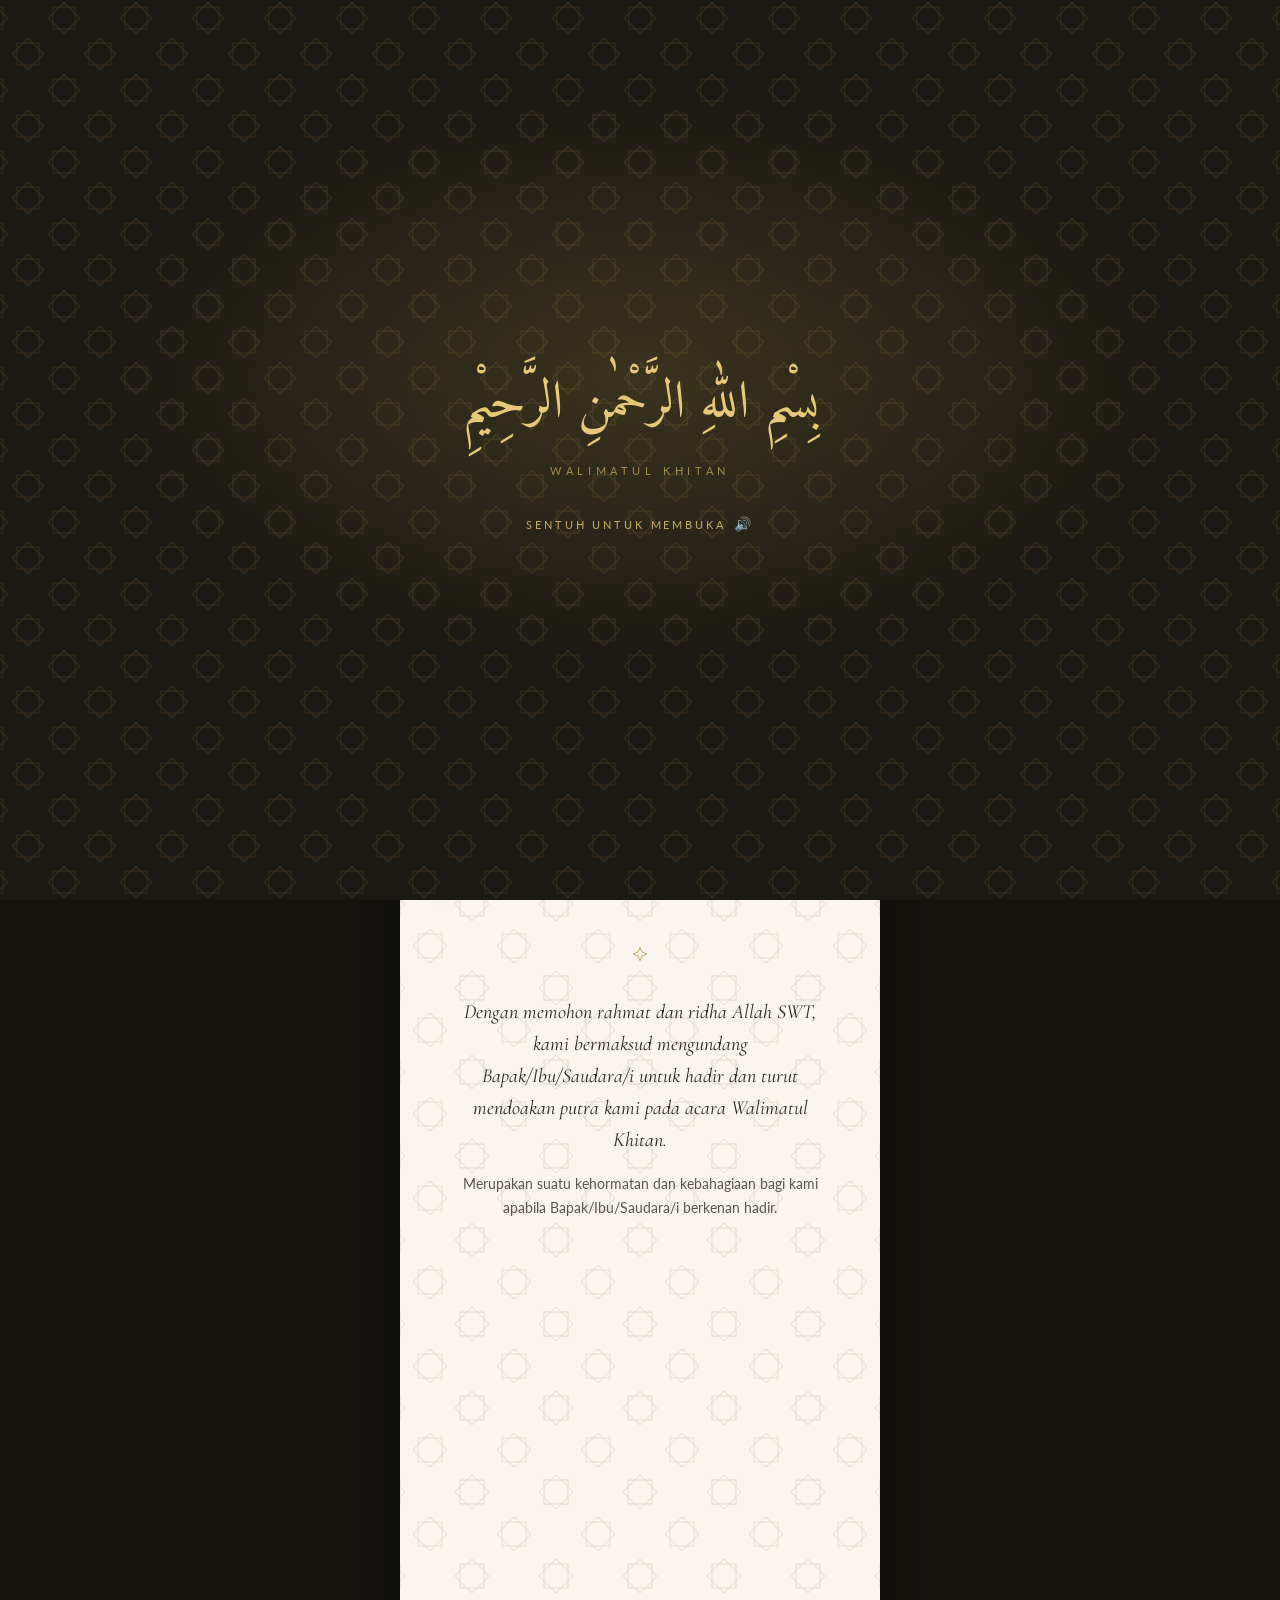
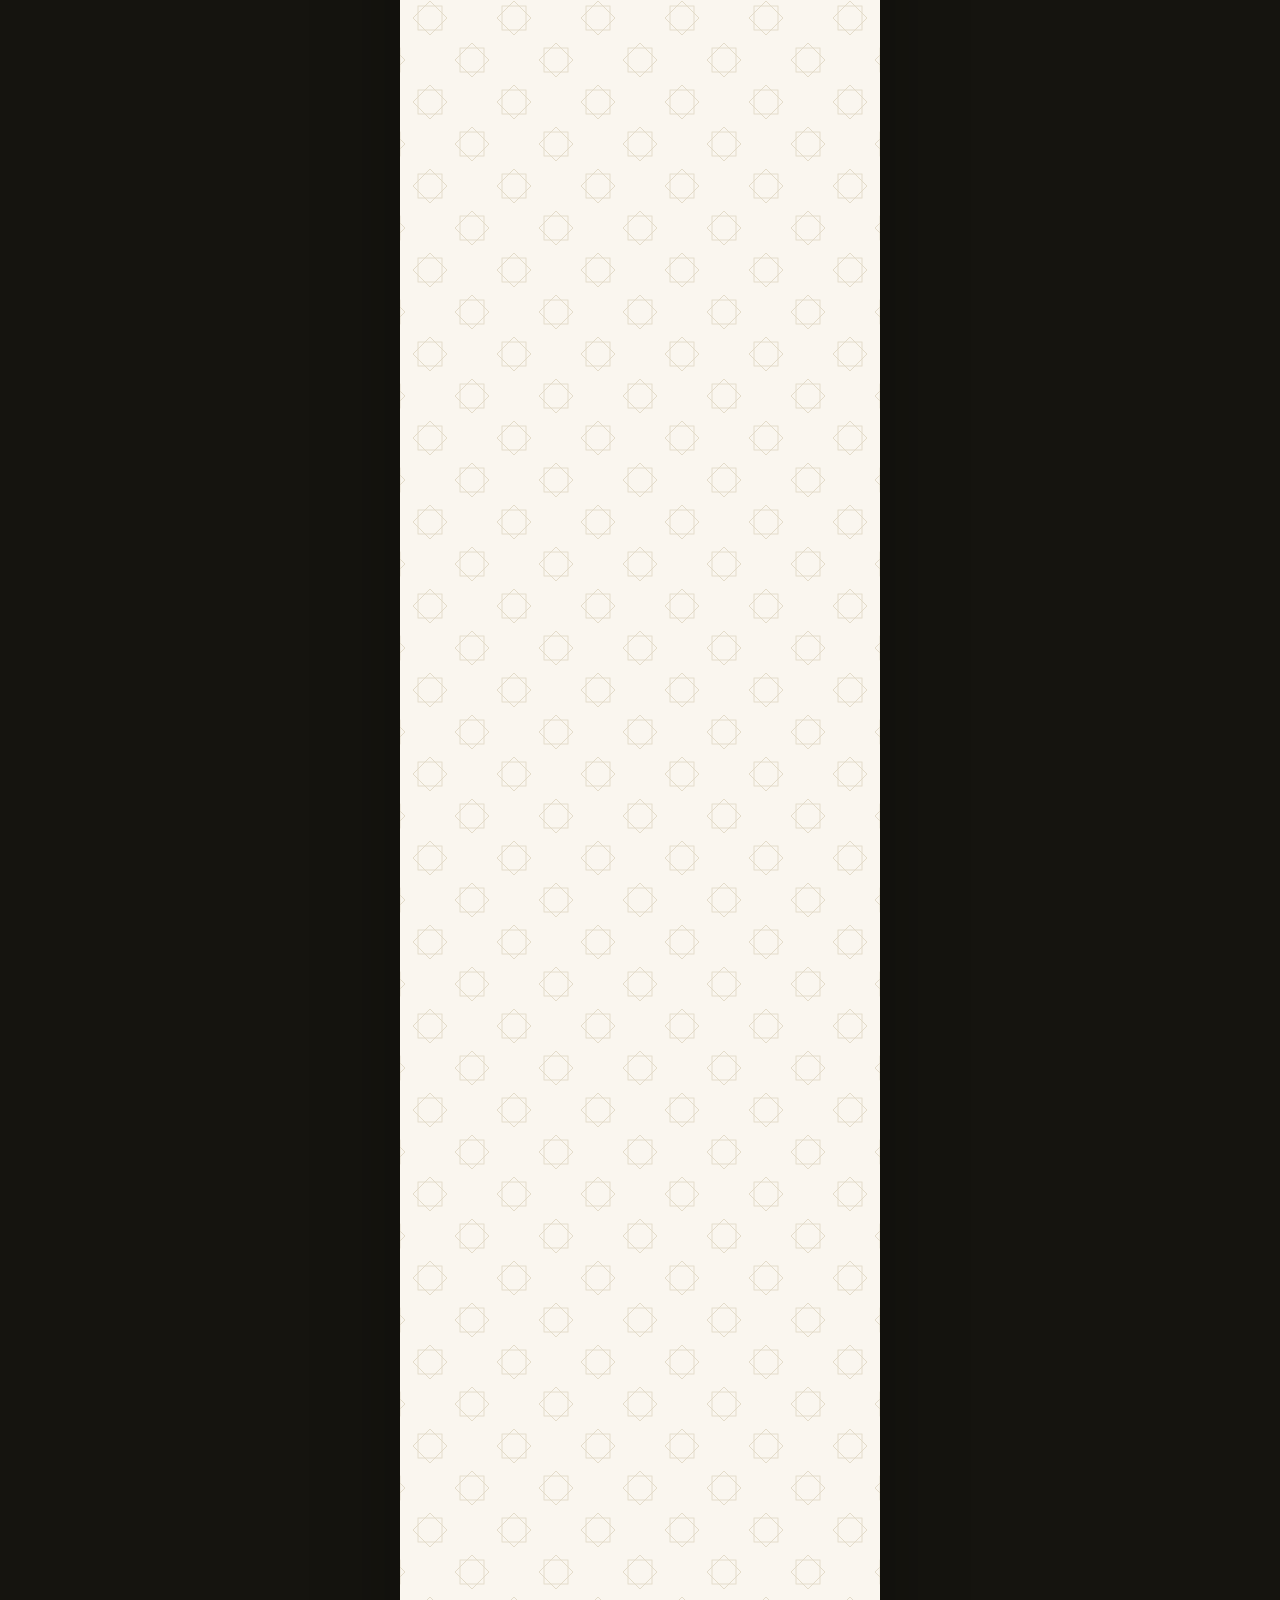
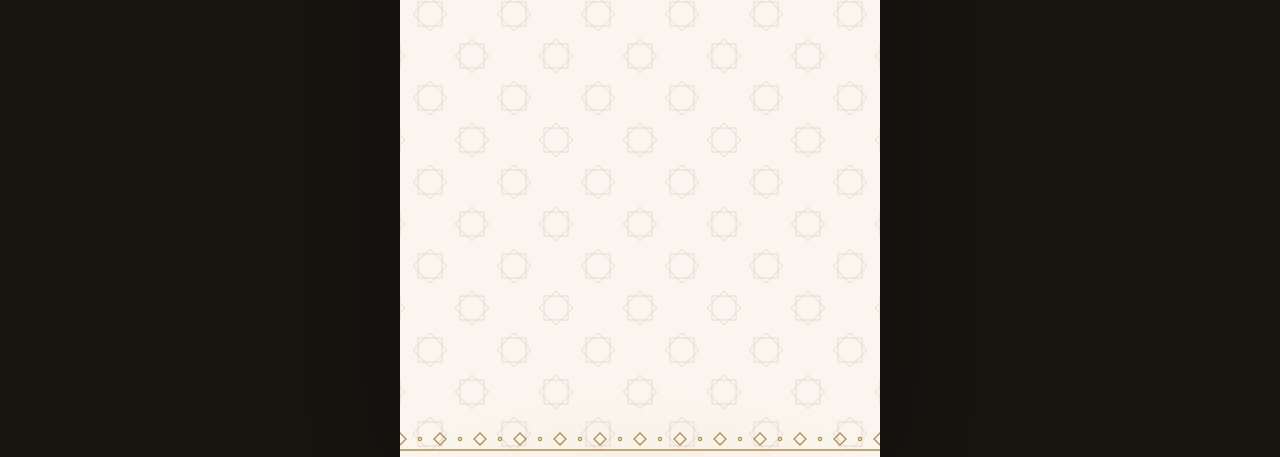
<file: index.html>
<!DOCTYPE html>
<html lang="id">
<head>
<meta charset="UTF-8" />
<meta name="viewport" content="width=device-width, initial-scale=1.0, viewport-fit=cover" />
<title>Walimatul Khitan — Darel Daffa Yusuf</title>
<meta name="description" content="Undangan Walimatul Khitan Darel Daffa Yusuf — Pukul 10.00 WIB" />
<link rel="preconnect" href="https://fonts.googleapis.com" />
<link rel="preconnect" href="https://fonts.gstatic.com" crossorigin />
<link href="https://fonts.googleapis.com/css2?family=Cormorant+Garamond:ital,wght@0,500;0,600;0,700;1,500;1,600&family=Lato:wght@400;700&family=Amiri:wght@400;700&display=swap" rel="stylesheet" />
<link rel="stylesheet" href="style.css?v=9" />
</head>
<body class="sesi-1 locked" data-session="1">

  <!-- ============ SPLASH ============ -->
  <div class="splash">
    <div class="splash-particles"></div>
    <div class="splash-inner">
      <div class="bismillah">بِسْمِ اللهِ الرَّحْمٰنِ الرَّحِيْمِ</div>
      <div class="splash-sub">Walimatul Khitan</div>
      <div class="splash-hint">Sentuh untuk membuka <span>🔊</span></div>
    </div>
  </div>

  <!-- ============ MUSIK ============ -->
  <button class="music-toggle" id="music-toggle" type="button" aria-label="Putar atau jeda musik" aria-pressed="false" title="Putar / jeda musik">
    <span class="music-disc">
      <svg viewBox="0 0 24 24" fill="none" stroke="currentColor" stroke-width="1.6"><path d="M9 18V5l10-2v13"/><circle cx="6" cy="18" r="3"/><circle cx="16" cy="16" r="3"/></svg>
    </span>
  </button>
  <audio id="bg-music" src="assets/music.m4a" loop preload="auto"></audio>

  <div class="shell">
    <div class="ambient"></div>
    <main class="content">

      <!-- ====== HERO HEADER ====== -->
      <section class="hero">
        <svg class="corner-orn spin-slow" viewBox="0 0 100 100" fill="none" stroke="currentColor" stroke-width="1.6">
          <circle cx="50" cy="50" r="30" />
          <path d="M50 8 L58 42 L92 50 L58 58 L50 92 L42 58 L8 50 L42 42 Z" />
          <circle cx="50" cy="50" r="6" fill="currentColor" stroke="none" />
        </svg>
        <span class="eyebrow">Walimatul Khitan</span>
        <div class="kicker-arab">وَلِيْمَةُ الْخِتَان</div>
      </section>

      <!-- ====== FOTO DAREL ====== -->
      <section class="photo-wrap">
        <div class="photo-frame">
          <img id="hero-img" src="assets/darel.jpg" alt="Darel Daffa Yusuf" />
        </div>
      </section>

      <!-- ====== NAMA ====== -->
      <section class="name-block">
        <h1 class="name"><span class="word">Darel</span> <span class="word">Daffa</span> <span class="word">Yusuf</span></h1>
        <div class="name-orn">
          <span class="grow"></span>
          <svg viewBox="0 0 24 24" fill="none" stroke="currentColor" stroke-width="1.4"><path d="M12 2 L15 9 L22 12 L15 15 L12 22 L9 15 L2 12 L9 9 Z" /></svg>
          <span class="grow"></span>
        </div>

        <div class="invite-text">
          <p class="sunda" data-bind="ajakan-sunda"></p>
          <p class="indo" data-bind="ajakan-indo"></p>
        </div>
      </section>

      <!-- ====== INFO ACARA ====== -->
      <section class="info reveal">
        <div class="divider">
          <span class="line"></span>
          <svg viewBox="0 0 24 24" fill="none" stroke="currentColor" stroke-width="1.3"><path d="M12 3 L14.5 9.5 L21 12 L14.5 14.5 L12 21 L9.5 14.5 L3 12 L9.5 9.5 Z" /></svg>
          <span class="line r"></span>
        </div>
        <h2 class="section-title">Waktu &amp; Tempat</h2>
        <div class="info-card">
          <div class="info-row stagger">
            <span class="ic"><svg viewBox="0 0 24 24" fill="none" stroke="currentColor" stroke-width="1.5"><rect x="3" y="5" width="18" height="16" rx="2"/><path d="M3 9h18M8 3v4M16 3v4"/></svg></span>
            <span>
              <span class="label">Hari / Tanggal</span>
              <span class="value" data-bind="tanggal-lengkap"></span>
            </span>
          </div>
          <div class="info-row stagger">
            <span class="ic"><svg viewBox="0 0 24 24" fill="none" stroke="currentColor" stroke-width="1.5"><circle cx="12" cy="12" r="9"/><path d="M12 7v5l3 2"/></svg></span>
            <span>
              <span class="label">Pukul · Waktu</span>
              <span class="session-pill" data-bind="jam"></span>
            </span>
          </div>
          <div class="info-row stagger">
            <span class="ic"><svg viewBox="0 0 24 24" fill="none" stroke="currentColor" stroke-width="1.5"><path d="M12 21s-7-5.5-7-11a7 7 0 0 1 14 0c0 5.5-7 11-7 11z"/><circle cx="12" cy="10" r="2.6"/></svg></span>
            <span>
              <span class="label">Tempat</span>
              <span class="value"><span data-bind="alamat"></span><small data-bind="kota"></small></span>
            </span>
          </div>
        </div>
      </section>

      <!-- ====== COUNTDOWN ====== -->
      <section class="countdown reveal" data-role="countdown">
        <span class="eyebrow">Menanti Hari Bahagia</span>
        <h2 class="section-title">Hitung Mundur</h2>
        <div class="cd-grid">
          <div class="cd-cell"><span class="cd-num" data-cd="days">0</span><div class="cd-label">Hari</div></div>
          <div class="cd-cell"><span class="cd-num" data-cd="hours">0</span><div class="cd-label">Jam</div></div>
          <div class="cd-cell"><span class="cd-num" data-cd="mins">0</span><div class="cd-label">Menit</div></div>
          <div class="cd-cell"><span class="cd-num" data-cd="secs">0</span><div class="cd-label">Detik</div></div>
        </div>
      </section>

      <!-- ====== AYAT ====== -->
      <section class="ayat reveal" data-role="ayat">
        <div class="divider">
          <span class="line"></span>
          <svg viewBox="0 0 24 24" fill="none" stroke="currentColor" stroke-width="1.3"><path d="M12 3 L14.5 9.5 L21 12 L14.5 14.5 L12 21 L9.5 14.5 L3 12 L9.5 9.5 Z" /></svg>
          <span class="line r"></span>
        </div>
        <div class="ayat-box">
          <p class="ayat-arab" data-bind="ayat-arab"></p>
          <p class="ayat-trans" data-bind="ayat-terjemah"></p>
          <p class="ayat-src" data-bind="ayat-sumber"></p>
        </div>
      </section>

      <!-- ====== MAPS ====== -->
      <section class="maps reveal-scale">
        <span class="eyebrow">Lokasi Acara</span>
        <h2 class="section-title">Denah Tempat</h2>
        <div class="map-frame">
          <iframe id="map-iframe" loading="lazy" referrerpolicy="no-referrer-when-downgrade" title="Peta lokasi"></iframe>
        </div>
        <p class="addr"><span data-bind="alamat"></span><small data-bind="kota"></small></p>

        <div class="actions">
          <a class="btn btn-map stagger" id="btn-maps" target="_blank" rel="noopener">
            <svg viewBox="0 0 24 24" fill="none" stroke="currentColor" stroke-width="1.6"><path d="M12 21s-7-5.5-7-11a7 7 0 0 1 14 0c0 5.5-7 11-7 11z"/><circle cx="12" cy="10" r="2.6"/></svg>
            Buka di Google Maps
          </a>
          <a class="btn btn-wa stagger" id="btn-wa" target="_blank" rel="noopener">
            <svg viewBox="0 0 24 24" fill="currentColor"><path d="M12 2a10 10 0 0 0-8.6 15l-1.3 4.8 4.9-1.3A10 10 0 1 0 12 2zm0 18.2a8.2 8.2 0 0 1-4.2-1.2l-.3-.2-2.9.8.8-2.8-.2-.3A8.2 8.2 0 1 1 12 20.2zm4.5-6.1c-.2-.1-1.5-.7-1.7-.8s-.4-.1-.6.1-.6.8-.8 1-.3.2-.5.1a6.7 6.7 0 0 1-2-1.2 7.4 7.4 0 0 1-1.3-1.7c-.2-.3 0-.4.1-.5l.4-.5.3-.5c0-.1 0-.3 0-.4l-.8-1.9c-.2-.5-.4-.4-.6-.4h-.5a1 1 0 0 0-.7.3 3 3 0 0 0-.9 2.2 5.2 5.2 0 0 0 1.1 2.7 11.8 11.8 0 0 0 4.6 4c.6.3 1.1.4 1.5.6a3.6 3.6 0 0 0 1.6.1c.5-.1 1.5-.6 1.7-1.2s.2-1.1.2-1.2-.2-.2-.4-.3z"/></svg>
            Konfirmasi Hadir via WhatsApp
          </a>
        </div>
      </section>

      <!-- ====== PENUTUP ====== -->
      <section class="closing reveal">
        <div class="salam-arab">وَالسَّلَامُ عَلَيْكُمْ وَرَحْمَةُ اللهِ</div>
        <p data-bind="penutup"></p>
        <div class="kel" data-bind="penutup-kel"></div>
        <svg class="heart spin-slow" viewBox="0 0 24 24" fill="none" stroke="currentColor" stroke-width="1.4"><path d="M12 2 L15 9 L22 12 L15 15 L12 22 L9 15 L2 12 L9 9 Z" /></svg>
        <div class="credit">Darel Daffa Yusuf · 1447 H</div>
      </section>

    </main>
  </div>

  <script src="config.js?v=9"></script>
  <script src="script.js?v=9"></script>
</body>
</html>
</file>
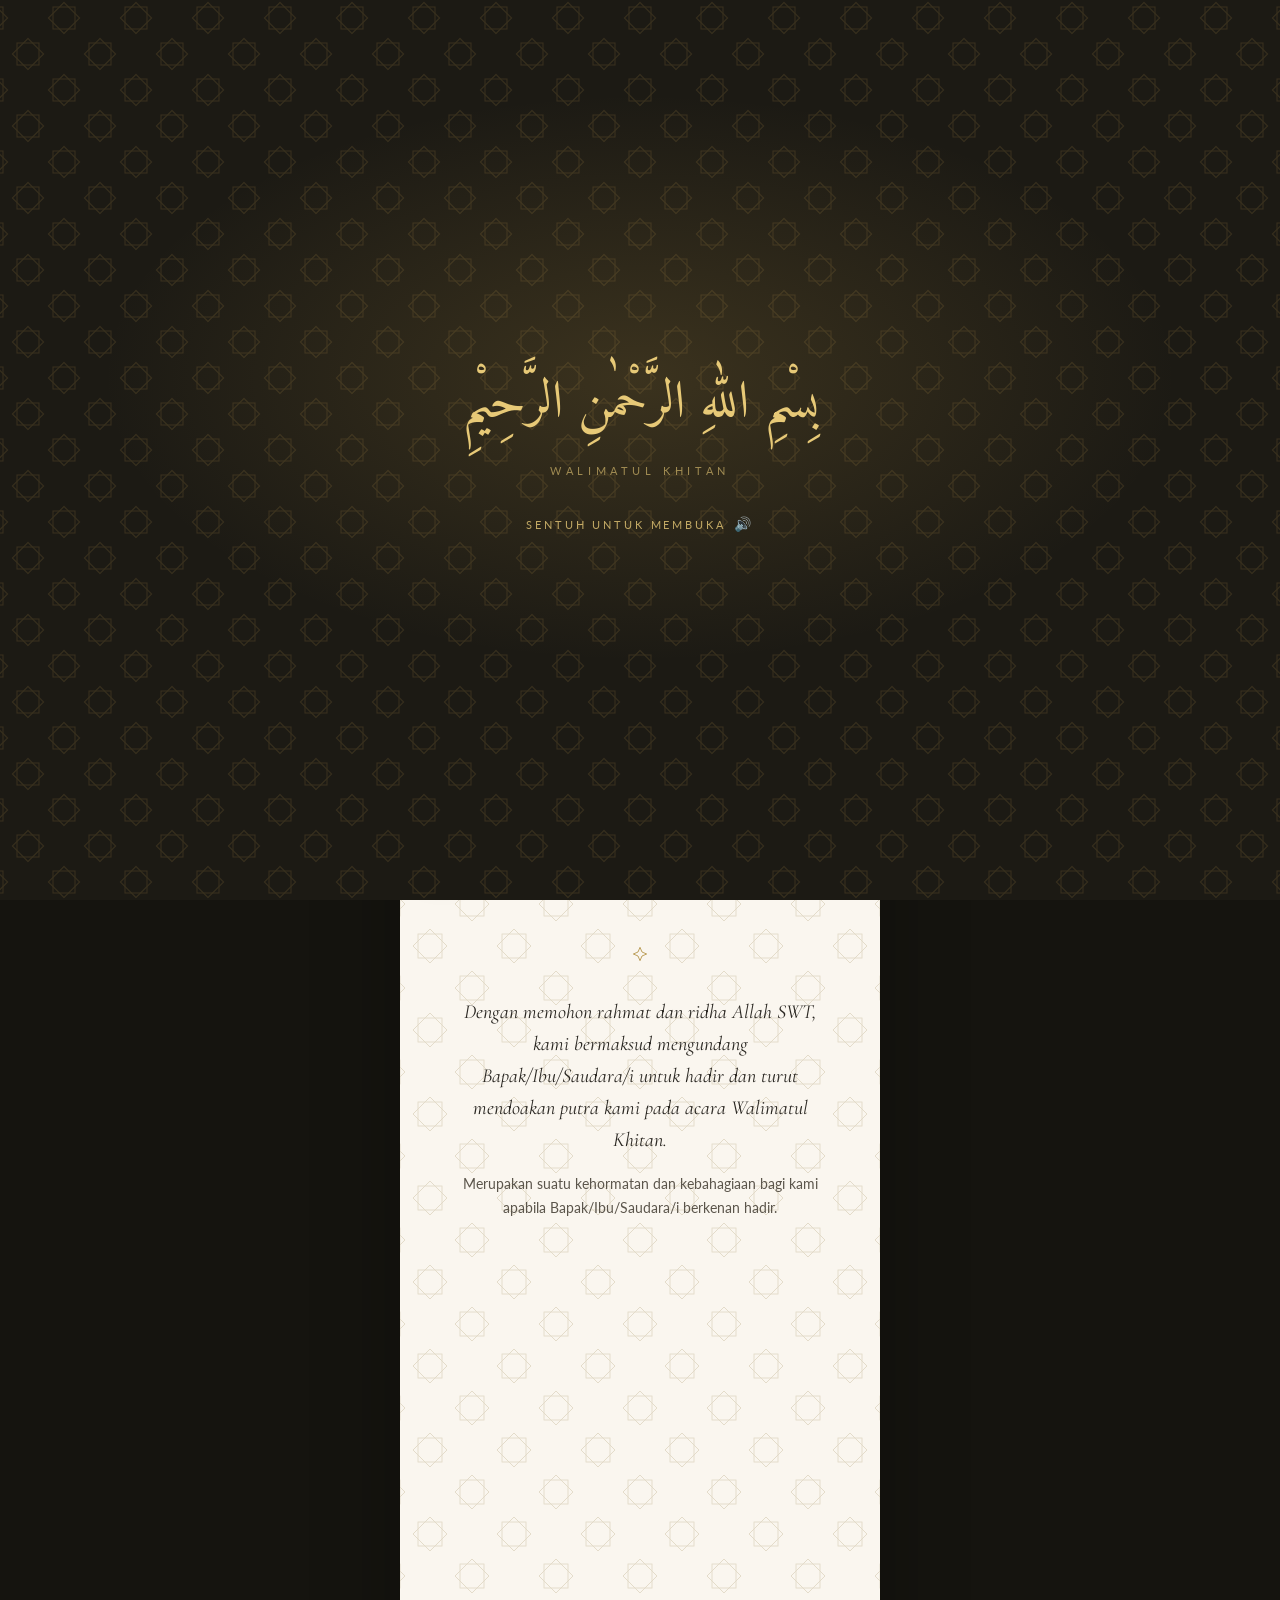
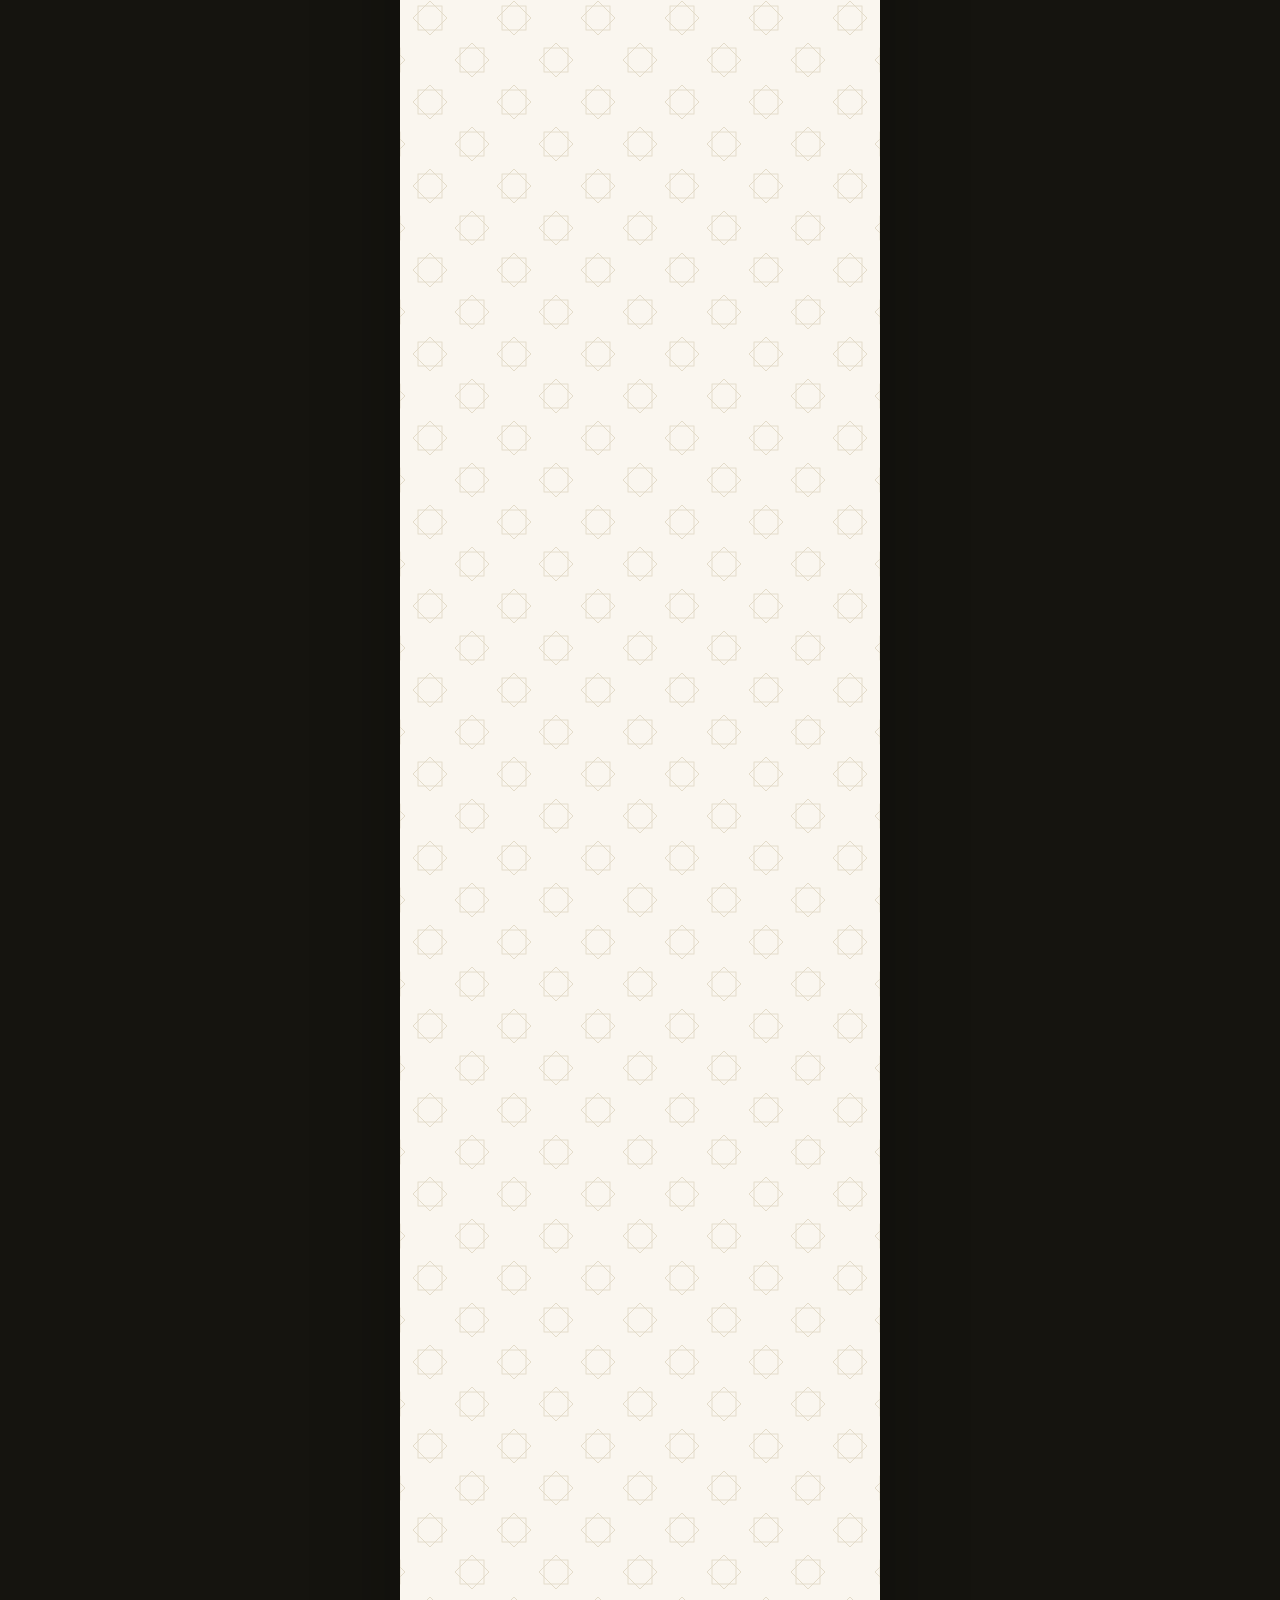
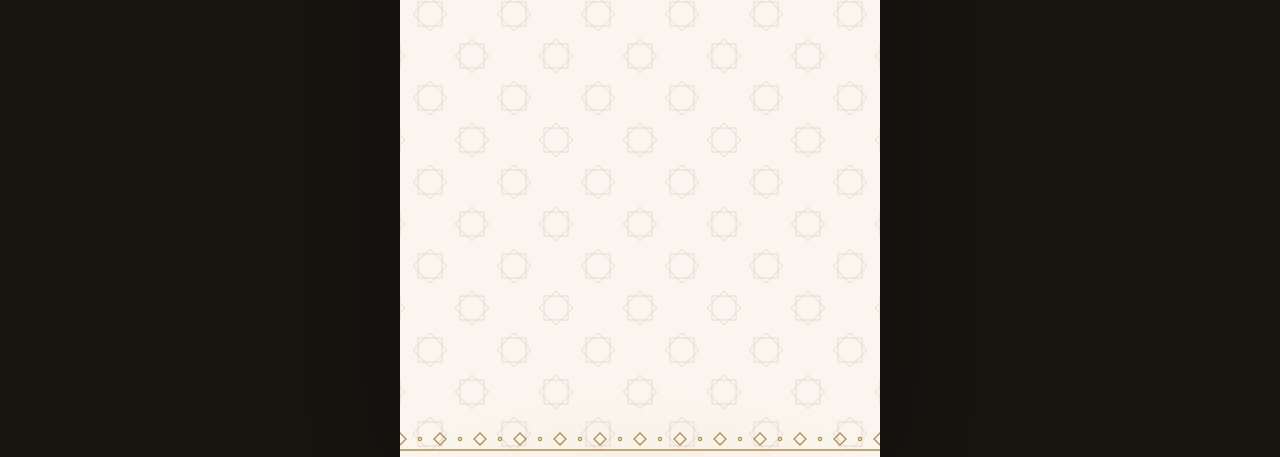
<file: sesi2.html>
<!DOCTYPE html>
<html lang="id">
<head>
<meta charset="UTF-8" />
<meta name="viewport" content="width=device-width, initial-scale=1.0, viewport-fit=cover" />
<title>Walimatul Khitan — Darel Daffa Yusuf</title>
<meta name="description" content="Undangan Walimatul Khitan Darel Daffa Yusuf — Pukul 12.00 WIB" />
<link rel="preconnect" href="https://fonts.googleapis.com" />
<link rel="preconnect" href="https://fonts.gstatic.com" crossorigin />
<link href="https://fonts.googleapis.com/css2?family=Cormorant+Garamond:ital,wght@0,500;0,600;0,700;1,500;1,600&family=Lato:wght@400;700&family=Amiri:wght@400;700&display=swap" rel="stylesheet" />
<link rel="stylesheet" href="style.css?v=9" />
</head>
<body class="sesi-2 locked" data-session="2">

  <!-- ============ SPLASH ============ -->
  <div class="splash">
    <div class="splash-particles"></div>
    <div class="splash-inner">
      <div class="bismillah">بِسْمِ اللهِ الرَّحْمٰنِ الرَّحِيْمِ</div>
      <div class="splash-sub">Walimatul Khitan</div>
      <div class="splash-hint">Sentuh untuk membuka <span>🔊</span></div>
    </div>
  </div>

  <!-- ============ MUSIK ============ -->
  <button class="music-toggle" id="music-toggle" type="button" aria-label="Putar atau jeda musik" aria-pressed="false" title="Putar / jeda musik">
    <span class="music-disc">
      <svg viewBox="0 0 24 24" fill="none" stroke="currentColor" stroke-width="1.6"><path d="M9 18V5l10-2v13"/><circle cx="6" cy="18" r="3"/><circle cx="16" cy="16" r="3"/></svg>
    </span>
  </button>
  <audio id="bg-music" src="assets/music.m4a" loop preload="auto"></audio>

  <div class="shell">
    <div class="ambient"></div>
    <main class="content">

      <!-- ====== HERO HEADER ====== -->
      <section class="hero">
        <svg class="corner-orn spin-slow" viewBox="0 0 100 100" fill="none" stroke="currentColor" stroke-width="1.6">
          <circle cx="50" cy="50" r="30" />
          <path d="M50 8 L58 42 L92 50 L58 58 L50 92 L42 58 L8 50 L42 42 Z" />
          <circle cx="50" cy="50" r="6" fill="currentColor" stroke="none" />
        </svg>
        <span class="eyebrow">Walimatul Khitan</span>
        <div class="kicker-arab">وَلِيْمَةُ الْخِتَان</div>
      </section>

      <!-- ====== FOTO DAREL ====== -->
      <section class="photo-wrap">
        <div class="photo-frame">
          <img id="hero-img" src="assets/darel.jpg" alt="Darel Daffa Yusuf" />
        </div>
      </section>

      <!-- ====== NAMA ====== -->
      <section class="name-block">
        <h1 class="name"><span class="word">Darel</span> <span class="word">Daffa</span> <span class="word">Yusuf</span></h1>
        <div class="name-orn">
          <span class="grow"></span>
          <svg viewBox="0 0 24 24" fill="none" stroke="currentColor" stroke-width="1.4"><path d="M12 2 L15 9 L22 12 L15 15 L12 22 L9 15 L2 12 L9 9 Z" /></svg>
          <span class="grow"></span>
        </div>

        <div class="invite-text">
          <p class="sunda" data-bind="ajakan-sunda"></p>
          <p class="indo" data-bind="ajakan-indo"></p>
        </div>
      </section>

      <!-- ====== INFO ACARA ====== -->
      <section class="info reveal">
        <div class="divider">
          <span class="line"></span>
          <svg viewBox="0 0 24 24" fill="none" stroke="currentColor" stroke-width="1.3"><path d="M12 3 L14.5 9.5 L21 12 L14.5 14.5 L12 21 L9.5 14.5 L3 12 L9.5 9.5 Z" /></svg>
          <span class="line r"></span>
        </div>
        <h2 class="section-title">Waktu &amp; Tempat</h2>
        <div class="info-card">
          <div class="info-row stagger">
            <span class="ic"><svg viewBox="0 0 24 24" fill="none" stroke="currentColor" stroke-width="1.5"><rect x="3" y="5" width="18" height="16" rx="2"/><path d="M3 9h18M8 3v4M16 3v4"/></svg></span>
            <span>
              <span class="label">Hari / Tanggal</span>
              <span class="value" data-bind="tanggal-lengkap"></span>
            </span>
          </div>
          <div class="info-row stagger">
            <span class="ic"><svg viewBox="0 0 24 24" fill="none" stroke="currentColor" stroke-width="1.5"><circle cx="12" cy="12" r="9"/><path d="M12 7v5l3 2"/></svg></span>
            <span>
              <span class="label">Pukul · Waktu</span>
              <span class="session-pill" data-bind="jam"></span>
            </span>
          </div>
          <div class="info-row stagger">
            <span class="ic"><svg viewBox="0 0 24 24" fill="none" stroke="currentColor" stroke-width="1.5"><path d="M12 21s-7-5.5-7-11a7 7 0 0 1 14 0c0 5.5-7 11-7 11z"/><circle cx="12" cy="10" r="2.6"/></svg></span>
            <span>
              <span class="label">Tempat</span>
              <span class="value"><span data-bind="alamat"></span><small data-bind="kota"></small></span>
            </span>
          </div>
        </div>
      </section>

      <!-- ====== COUNTDOWN ====== -->
      <section class="countdown reveal" data-role="countdown">
        <span class="eyebrow">Menanti Hari Bahagia</span>
        <h2 class="section-title">Hitung Mundur</h2>
        <div class="cd-grid">
          <div class="cd-cell"><span class="cd-num" data-cd="days">0</span><div class="cd-label">Hari</div></div>
          <div class="cd-cell"><span class="cd-num" data-cd="hours">0</span><div class="cd-label">Jam</div></div>
          <div class="cd-cell"><span class="cd-num" data-cd="mins">0</span><div class="cd-label">Menit</div></div>
          <div class="cd-cell"><span class="cd-num" data-cd="secs">0</span><div class="cd-label">Detik</div></div>
        </div>
      </section>

      <!-- ====== AYAT ====== -->
      <section class="ayat reveal" data-role="ayat">
        <div class="divider">
          <span class="line"></span>
          <svg viewBox="0 0 24 24" fill="none" stroke="currentColor" stroke-width="1.3"><path d="M12 3 L14.5 9.5 L21 12 L14.5 14.5 L12 21 L9.5 14.5 L3 12 L9.5 9.5 Z" /></svg>
          <span class="line r"></span>
        </div>
        <div class="ayat-box">
          <p class="ayat-arab" data-bind="ayat-arab"></p>
          <p class="ayat-trans" data-bind="ayat-terjemah"></p>
          <p class="ayat-src" data-bind="ayat-sumber"></p>
        </div>
      </section>

      <!-- ====== MAPS ====== -->
      <section class="maps reveal-scale">
        <span class="eyebrow">Lokasi Acara</span>
        <h2 class="section-title">Denah Tempat</h2>
        <div class="map-frame">
          <iframe id="map-iframe" loading="lazy" referrerpolicy="no-referrer-when-downgrade" title="Peta lokasi"></iframe>
        </div>
        <p class="addr"><span data-bind="alamat"></span><small data-bind="kota"></small></p>

        <div class="actions">
          <a class="btn btn-map stagger" id="btn-maps" target="_blank" rel="noopener">
            <svg viewBox="0 0 24 24" fill="none" stroke="currentColor" stroke-width="1.6"><path d="M12 21s-7-5.5-7-11a7 7 0 0 1 14 0c0 5.5-7 11-7 11z"/><circle cx="12" cy="10" r="2.6"/></svg>
            Buka di Google Maps
          </a>
          <a class="btn btn-wa stagger" id="btn-wa" target="_blank" rel="noopener">
            <svg viewBox="0 0 24 24" fill="currentColor"><path d="M12 2a10 10 0 0 0-8.6 15l-1.3 4.8 4.9-1.3A10 10 0 1 0 12 2zm0 18.2a8.2 8.2 0 0 1-4.2-1.2l-.3-.2-2.9.8.8-2.8-.2-.3A8.2 8.2 0 1 1 12 20.2zm4.5-6.1c-.2-.1-1.5-.7-1.7-.8s-.4-.1-.6.1-.6.8-.8 1-.3.2-.5.1a6.7 6.7 0 0 1-2-1.2 7.4 7.4 0 0 1-1.3-1.7c-.2-.3 0-.4.1-.5l.4-.5.3-.5c0-.1 0-.3 0-.4l-.8-1.9c-.2-.5-.4-.4-.6-.4h-.5a1 1 0 0 0-.7.3 3 3 0 0 0-.9 2.2 5.2 5.2 0 0 0 1.1 2.7 11.8 11.8 0 0 0 4.6 4c.6.3 1.1.4 1.5.6a3.6 3.6 0 0 0 1.6.1c.5-.1 1.5-.6 1.7-1.2s.2-1.1.2-1.2-.2-.2-.4-.3z"/></svg>
            Konfirmasi Hadir via WhatsApp
          </a>
        </div>
      </section>

      <!-- ====== PENUTUP ====== -->
      <section class="closing reveal">
        <div class="salam-arab">وَالسَّلَامُ عَلَيْكُمْ وَرَحْمَةُ اللهِ</div>
        <p data-bind="penutup"></p>
        <div class="kel" data-bind="penutup-kel"></div>
        <svg class="heart spin-slow" viewBox="0 0 24 24" fill="none" stroke="currentColor" stroke-width="1.4"><path d="M12 2 L15 9 L22 12 L15 15 L12 22 L9 15 L2 12 L9 9 Z" /></svg>
        <div class="credit">Darel Daffa Yusuf · 1447 H</div>
      </section>

    </main>
  </div>

  <script src="config.js?v=9"></script>
  <script src="script.js?v=9"></script>
</body>
</html>
</file>
<file: style.css>
/* ============================================================
   Undangan Walimatul Khitan — Darel Daffa Yusuf
   Easing premium ala iOS: cubic-bezier(0.16, 1, 0.3, 1)
   ============================================================ */

:root {
  --ivory: #FAF6EF;
  --ivory-deep: #F2EBDD;
  --ink: #2A2722;
  --ink-soft: #5B554B;
  --splash-bg: #1C1A14;

  /* Aksen — di-override per sesi di bawah */
  --accent-green: #2C5F2E;
  --accent-gold: #8B6914;
  --gold-line: #C2A661;

  --ease: cubic-bezier(0.16, 1, 0.3, 1);
  --maxw: 480px;

  --serif: "Cormorant Garamond", Georgia, serif;
  --body: "Lato", system-ui, sans-serif;
  --arab: "Amiri", serif;
}

/* Sesi 1 — hijau tua dominan + emas */
body.sesi-1 {
  --accent-green: #2C5F2E;
  --accent-gold: #8B6914;
  --gold-line: #C2A661;
  --accent-1: #2C5F2E;
  --accent-2: #8B6914;
}
/* Sesi 2 — emas tua dominan + hijau aksen */
body.sesi-2 {
  --accent-green: #7A5C1E;
  --accent-gold: #3D7A40;
  --gold-line: #B89A52;
  --accent-1: #7A5C1E;
  --accent-2: #3D7A40;
}

* { box-sizing: border-box; margin: 0; padding: 0; }

html { -webkit-text-size-adjust: 100%; scroll-behavior: smooth; }

body {
  font-family: var(--body);
  background: #15140f;
  color: var(--ink);
  line-height: 1.75;
  overflow-x: hidden;
  -webkit-font-smoothing: antialiased;
}

/* ---- Kolom utama, center di desktop ---- */
.shell {
  max-width: var(--maxw);
  margin: 0 auto;
  background-color: var(--ivory);
  background-image:
    radial-gradient(135% 55% at 50% -8%, rgba(44,95,46,0.05), transparent 62%),
    radial-gradient(120% 45% at 50% 108%, rgba(194,166,97,0.06), transparent 60%),
    url("data:image/svg+xml,<svg xmlns='http://www.w3.org/2000/svg' width='84' height='84' viewBox='0 0 84 84'><g fill='none' stroke='%23CBBE9F' stroke-width='0.9' opacity='0.5'><rect x='30' y='30' width='24' height='24'/><rect x='30' y='30' width='24' height='24' transform='rotate(45 42 42)'/><rect x='-12' y='-12' width='24' height='24'/><rect x='-12' y='-12' width='24' height='24' transform='rotate(45 0 0)'/><rect x='72' y='-12' width='24' height='24'/><rect x='72' y='-12' width='24' height='24' transform='rotate(45 84 0)'/><rect x='-12' y='72' width='24' height='24'/><rect x='-12' y='72' width='24' height='24' transform='rotate(45 0 84)'/><rect x='72' y='72' width='24' height='24'/><rect x='72' y='72' width='24' height='24' transform='rotate(45 84 84)'/></g></svg>");
  background-repeat: no-repeat, no-repeat, repeat;
  background-position: top center, bottom center, center;
  background-size: 100% 520px, 100% 460px, 84px 84px;
  min-height: 100vh;
  position: relative;
  overflow: hidden;
  box-shadow: 0 0 80px rgba(0,0,0,0.28);
}

/* Trim ornamen emas di tepi atas & bawah */
.shell::before,
.shell::after {
  content: "";
  position: absolute;
  left: 0;
  right: 0;
  height: 30px;
  z-index: 4;
  pointer-events: none;
  background-repeat: repeat-x;
  background-position: center;
  background-size: 40px 30px;
  background-image: url("data:image/svg+xml,<svg xmlns='http://www.w3.org/2000/svg' width='40' height='30' viewBox='0 0 40 30'><g fill='none' stroke='%23B08D4C' stroke-width='1.3'><path d='M0 7 H40'/><path d='M20 12 l6 6 l-6 6 l-6 -6 Z'/><circle cx='0' cy='18' r='1.6'/><circle cx='40' cy='18' r='1.6'/></g></svg>");
}
.shell::before { top: 0; }
.shell::after { bottom: 0; transform: scaleY(-1); }

/* Latar ambient partikel emas */
.ambient {
  position: absolute;
  inset: 0;
  pointer-events: none;
  z-index: 1;
  overflow: hidden;
}
.particle {
  position: absolute;
  bottom: -10px;
  width: 4px; height: 4px;
  border-radius: 50%;
  background: radial-gradient(circle, var(--gold-line), transparent 70%);
  opacity: 0;
  will-change: transform, opacity;
}

.content { position: relative; z-index: 2; }

/* Saat splash masih ada, kunci scroll */
body.locked { overflow: hidden; height: 100vh; }

/* ============================================================
   SPLASH
   ============================================================ */
.splash {
  position: fixed;
  inset: 0;
  z-index: 100;
  background-color: var(--splash-bg);
  background-image:
    radial-gradient(60% 45% at 50% 42%, rgba(201,162,75,0.18), transparent 70%),
    url("data:image/svg+xml,<svg xmlns='http://www.w3.org/2000/svg' width='72' height='72' viewBox='0 0 72 72'><g fill='none' stroke='%23C9A24B' stroke-width='1' opacity='0.16'><rect x='25' y='25' width='22' height='22'/><rect x='25' y='25' width='22' height='22' transform='rotate(45 36 36)'/><rect x='-11' y='-11' width='22' height='22'/><rect x='-11' y='-11' width='22' height='22' transform='rotate(45 0 0)'/><rect x='61' y='-11' width='22' height='22'/><rect x='61' y='-11' width='22' height='22' transform='rotate(45 72 0)'/><rect x='-11' y='61' width='22' height='22'/><rect x='-11' y='61' width='22' height='22' transform='rotate(45 0 72)'/><rect x='61' y='61' width='22' height='22'/><rect x='61' y='61' width='22' height='22' transform='rotate(45 72 72)'/></g></svg>");
  background-repeat: no-repeat, repeat;
  background-position: center, center;
  background-size: 100% 100%, 72px 72px;
  display: flex;
  align-items: center;
  justify-content: center;
  overflow: hidden;
  transform: translateY(0);
  transition: transform 0.7s var(--ease);
}
.splash.lift { transform: translateY(-100%); }

.splash-particles { position: absolute; inset: 0; pointer-events: none; }
.splash-particles .particle { background: radial-gradient(circle, #C9A24B, transparent 70%); }

.splash-inner { position: relative; text-align: center; padding: 0 32px; }
.bismillah {
  font-family: var(--arab);
  font-size: clamp(34px, 11vw, 52px);
  color: #E7C977;
  line-height: 1.6;
  opacity: 0;
  transform: translateY(26px);
  transition: opacity 0.8s var(--ease), transform 0.8s var(--ease);
}
.bismillah.show { opacity: 1; transform: translateY(0); }
.splash-sub {
  margin-top: 14px;
  font-size: 11px;
  letter-spacing: 0.42em;
  text-transform: uppercase;
  color: rgba(231,201,119,0.6);
  opacity: 0;
  transform: translateY(14px);
  transition: opacity 0.8s var(--ease) 0.25s, transform 0.8s var(--ease) 0.25s;
}
.splash-sub.show { opacity: 1; transform: translateY(0); }

.splash-hint {
  margin-top: 32px;
  display: inline-flex;
  align-items: center;
  gap: 8px;
  font-size: 11px;
  letter-spacing: 0.26em;
  text-transform: uppercase;
  color: rgba(231,201,119,0.8);
  opacity: 0;
  transform: translateY(10px);
  transition: opacity 0.8s var(--ease), transform 0.8s var(--ease);
}
.splash-hint.show {
  opacity: 1;
  transform: translateY(0);
  animation: hintPulse 1.9s ease-in-out 0.8s infinite;
}
.splash-hint span { font-size: 14px; }
@keyframes hintPulse { 0%, 100% { opacity: 0.55; } 50% { opacity: 1; } }

/* ============================================================
   ORNAMEN
   ============================================================ */
.spin-slow { animation: spin 40s linear infinite; transform-origin: center; }
@keyframes spin { to { transform: rotate(360deg); } }

.divider {
  display: flex;
  align-items: center;
  justify-content: center;
  gap: 14px;
  color: var(--gold-line);
  margin: 0 auto;
}
.divider .line {
  height: 1px;
  width: 56px;
  background: linear-gradient(90deg, transparent, var(--gold-line));
}
.divider .line.r { background: linear-gradient(270deg, transparent, var(--gold-line)); }
.divider svg { width: 22px; height: 22px; }

/* ============================================================
   SECTION dasar
   ============================================================ */
section { padding: 0 28px; position: relative; }
.eyebrow {
  font-size: 11px;
  letter-spacing: 0.4em;
  text-transform: uppercase;
  color: var(--accent-gold);
  font-weight: 700;
}

/* HERO header */
.hero { padding-top: 54px; text-align: center; }
.hero .corner-orn { color: var(--gold-line); margin: 0 auto 22px; display: block; width: 52px; height: 52px; }
.hero .eyebrow { display: block; margin-bottom: 10px; }
.kicker-arab {
  font-family: var(--arab);
  font-size: 20px;
  color: var(--accent-green);
  margin-top: 6px;
}

/* Foto Darel */
.photo-wrap {
  margin: 36px 0 8px;
  position: relative;
  padding: 0 14px;
}
.photo-frame {
  position: relative;
  border: 1px solid var(--gold-line);
  padding: 8px;
  background: var(--ivory);
}
.photo-frame::after {
  content: "";
  position: absolute;
  inset: 3px;
  border: 1px solid rgba(194,166,97,0.35);
  pointer-events: none;
}
.photo-frame img {
  display: block;
  width: 100%;
  height: auto;
  filter: blur(4px);
  transform: scale(1.05);
  opacity: 0;
  transition: filter 1.2s var(--ease), transform 1.2s var(--ease), opacity 0.9s var(--ease);
}
.photo-frame img.focused {
  filter: blur(0);
  transform: scale(1);
  opacity: 1;
}

/* Nama besar */
.name-block { text-align: center; padding-top: 30px; }
.name {
  font-family: var(--serif);
  font-weight: 600;
  font-size: clamp(40px, 13vw, 60px);
  line-height: 1.04;
  color: var(--accent-green);
  letter-spacing: 0.5px;
}
.name .word {
  display: inline-block;
  opacity: 0;
  transform: translateY(28px);
  transition: opacity 0.8s var(--ease), transform 0.8s var(--ease);
}
.name.reveal .word { opacity: 1; transform: translateY(0); }

.name-orn {
  display: flex;
  align-items: center;
  justify-content: center;
  gap: 16px;
  margin: 22px auto 0;
  color: var(--gold-line);
}
.name-orn .grow {
  height: 1px;
  width: 0;
  background: var(--gold-line);
  transition: width 0.8s var(--ease) 0.55s;
}
.name-orn.reveal .grow { width: 64px; }
.name-orn svg { width: 16px; height: 16px; flex: none; }

/* Teks ajakan */
.invite-text {
  text-align: center;
  margin: 34px auto 0;
  max-width: 360px;
}
.invite-text .sunda {
  font-family: var(--serif);
  font-size: 20px;
  line-height: 1.6;
  color: var(--ink);
  font-style: italic;
}
.invite-text .indo {
  margin-top: 16px;
  font-size: 14px;
  color: var(--ink-soft);
}

/* ============================================================
   Reveal util (IntersectionObserver)
   ============================================================ */
.reveal { opacity: 0; transform: translateY(34px); transition: opacity 0.9s var(--ease), transform 0.9s var(--ease); }
.reveal.in { opacity: 1; transform: translateY(0); }

.reveal-left { opacity: 0; transform: translateX(-30px); transition: opacity 0.7s var(--ease), transform 0.7s var(--ease); }
.reveal-left.in { opacity: 1; transform: translateX(0); }

.reveal-scale { opacity: 0; transform: scale(0.97); transition: opacity 0.8s var(--ease), transform 0.8s var(--ease); }
.reveal-scale.in { opacity: 1; transform: scale(1); }

/* ============================================================
   INFO ACARA
   ============================================================ */
.info { padding-top: 84px; text-align: center; }
.section-title {
  font-family: var(--serif);
  font-size: 34px;
  color: var(--accent-green);
  font-weight: 600;
  margin-top: 16px;
}
.info-card {
  margin-top: 30px;
  display: flex;
  flex-direction: column;
  gap: 4px;
}
.info-row {
  display: flex;
  align-items: center;
  gap: 16px;
  padding: 18px 6px;
  text-align: left;
  border-bottom: 1px solid rgba(194,166,97,0.28);
}
.info-row:last-child { border-bottom: none; }
.info-row .ic {
  flex: none;
  width: 38px; height: 38px;
  display: grid; place-items: center;
  color: var(--accent-gold);
}
.info-row .ic svg { width: 24px; height: 24px; }
.info-row .label {
  font-size: 10px;
  letter-spacing: 0.3em;
  text-transform: uppercase;
  color: var(--accent-gold);
  font-weight: 700;
}
.info-row .value {
  font-family: var(--serif);
  font-size: 22px;
  color: var(--ink);
  line-height: 1.3;
}
.info-row .value small {
  display: block;
  font-family: var(--body);
  font-size: 13px;
  color: var(--ink-soft);
  margin-top: 2px;
}
.session-pill {
  display: inline-flex;
  align-items: baseline;
  gap: 8px;
  margin-top: 6px;
  font-family: var(--serif);
  font-size: 24px;
  color: var(--accent-green);
  white-space: nowrap;
}

/* ============================================================
   COUNTDOWN
   ============================================================ */
.countdown { padding-top: 88px; text-align: center; }
.cd-grid {
  margin-top: 34px;
  display: grid;
  grid-template-columns: repeat(4, 1fr);
  gap: 10px;
}
.cd-cell {
  background: var(--ivory-deep);
  border: 1px solid rgba(194,166,97,0.3);
  border-radius: 4px;
  padding: 18px 4px 12px;
  position: relative;
  overflow: hidden;
}
.cd-num {
  font-family: var(--serif);
  font-size: clamp(32px, 11vw, 44px);
  font-weight: 600;
  color: var(--accent-green);
  line-height: 1;
  font-variant-numeric: tabular-nums;
  display: inline-block;
}
.cd-num.flip { animation: flipNum 0.5s var(--ease); }
@keyframes flipNum {
  0%   { transform: translateY(0); opacity: 1; }
  40%  { transform: translateY(-60%); opacity: 0; }
  41%  { transform: translateY(60%); opacity: 0; }
  100% { transform: translateY(0); opacity: 1; }
}
.cd-label {
  margin-top: 8px;
  font-size: 9px;
  letter-spacing: 0.22em;
  text-transform: uppercase;
  color: var(--ink-soft);
  opacity: 0;
  transition: opacity 0.6s var(--ease) 0.6s;
}
.cd-grid.labels-in .cd-label { opacity: 1; }

/* ============================================================
   AYAT
   ============================================================ */
.ayat { padding-top: 92px; text-align: center; }
.ayat-box {
  margin-top: 28px;
  padding: 40px 22px;
  border-top: 1px solid var(--gold-line);
  border-bottom: 1px solid var(--gold-line);
  position: relative;
}
.ayat-arab {
  font-family: var(--arab);
  font-size: clamp(26px, 8.5vw, 36px);
  line-height: 2;
  color: var(--accent-green);
  opacity: 0;
  transform: translateY(-20px);
  transition: opacity 0.9s var(--ease), transform 0.9s var(--ease);
}
.ayat-arab.in { opacity: 1; transform: translateY(0); }
.ayat-trans {
  margin-top: 20px;
  font-family: var(--serif);
  font-style: italic;
  font-size: 19px;
  color: var(--ink);
  opacity: 0;
  transition: opacity 0.8s var(--ease) 0.3s;
}
.ayat-trans.in { opacity: 1; }
.ayat-src {
  margin-top: 12px;
  font-size: 11px;
  letter-spacing: 0.3em;
  text-transform: uppercase;
  color: var(--accent-gold);
  font-weight: 700;
  opacity: 0;
  transition: opacity 0.8s var(--ease) 0.45s;
}
.ayat-src.in { opacity: 1; }

/* ============================================================
   MAPS
   ============================================================ */
.maps { padding-top: 90px; text-align: center; }
.map-frame {
  margin-top: 26px;
  border-radius: 14px;
  overflow: hidden;
  border: 1px solid var(--gold-line);
  line-height: 0;
}
.map-frame iframe { width: 100%; height: 280px; border: 0; display: block; filter: grayscale(0.2) contrast(1.02); }
.addr {
  margin-top: 18px;
  font-family: var(--serif);
  font-size: 19px;
  color: var(--ink);
  line-height: 1.4;
}
.addr small { display: block; font-family: var(--body); font-size: 13px; color: var(--ink-soft); margin-top: 4px; }

/* ============================================================
   TOMBOL
   ============================================================ */
.actions { padding-top: 30px; display: flex; flex-direction: column; gap: 14px; }
.btn {
  position: relative;
  overflow: hidden;
  display: inline-flex;
  align-items: center;
  justify-content: center;
  gap: 12px;
  padding: 17px 22px;
  border-radius: 50px;
  font-family: var(--body);
  font-size: 15px;
  font-weight: 700;
  letter-spacing: 0.02em;
  cursor: pointer;
  text-decoration: none;
  border: 1px solid transparent;
  transition: transform 0.4s var(--ease), background-color 0.4s var(--ease), box-shadow 0.4s var(--ease);
  -webkit-tap-highlight-color: transparent;
}
.btn svg { width: 20px; height: 20px; flex: none; }
.btn-wa {
  background: var(--accent-green);
  color: #fff;
  box-shadow: 0 10px 26px -12px var(--accent-green);
}
.btn-wa:hover { background: color-mix(in srgb, var(--accent-green) 85%, #000); transform: scale(1.02); }
.btn-wa:active { transform: scale(0.97); }
.btn-map {
  background: transparent;
  color: var(--accent-gold);
  border-color: var(--gold-line);
}
.btn-map:hover { background: var(--ivory-deep); transform: scale(1.02); }
.btn-map:active { transform: scale(0.97); }

.ripple {
  position: absolute;
  border-radius: 50%;
  transform: scale(0);
  background: rgba(255,255,255,0.4);
  pointer-events: none;
  animation: rippleGo 0.6s var(--ease);
}
.btn-map .ripple { background: rgba(194,166,97,0.35); }
@keyframes rippleGo { to { transform: scale(2.6); opacity: 0; } }

/* ============================================================
   PENUTUP
   ============================================================ */
.closing { padding: 96px 28px 70px; text-align: center; }
.closing .salam-arab {
  font-family: var(--arab);
  font-size: 22px;
  color: var(--accent-green);
  margin-bottom: 18px;
}
.closing p { color: var(--ink-soft); font-size: 15px; max-width: 320px; margin: 0 auto; }
.closing .kel {
  margin-top: 26px;
  font-family: var(--serif);
  font-size: 26px;
  color: var(--accent-green);
}
.closing .heart { color: var(--gold-line); margin: 22px auto 0; width: 34px; height: 34px; }
.switch-link {
  display: inline-block;
  margin-top: 34px;
  font-size: 12px;
  letter-spacing: 0.16em;
  text-transform: uppercase;
  color: var(--accent-gold);
  text-decoration: none;
  border-bottom: 1px solid var(--gold-line);
  padding-bottom: 3px;
  white-space: nowrap;
  transition: opacity 0.3s var(--ease);
}
.switch-link:hover { opacity: 0.65; }

.credit { margin-top: 40px; font-size: 10px; letter-spacing: 0.3em; text-transform: uppercase; color: rgba(91,85,75,0.45); }

/* Badge pojok sesi */
.session-badge {
  position: fixed;
  top: 14px;
  right: 14px;
  z-index: 90;
  display: inline-flex;
  align-items: center;
  gap: 7px;
  padding: 7px 14px;
  border-radius: 50px;
  background: var(--accent-green);
  color: #fff;
  font-size: 10px;
  font-weight: 700;
  letter-spacing: 0.22em;
  text-transform: uppercase;
  box-shadow: 0 8px 22px -10px rgba(0,0,0,0.5);
  white-space: nowrap;
  opacity: 0;
  transform: translateY(-12px);
  transition: opacity 0.6s var(--ease), transform 0.6s var(--ease);
}
.session-badge.show { opacity: 1; transform: translateY(0); }
.session-badge .dot { width: 6px; height: 6px; border-radius: 50%; background: var(--gold-line); }

@media (min-width: 520px) {
  .session-badge { right: max(14px, calc(50% - var(--maxw)/2 + 14px)); }
}

/* ============================================================
   TOMBOL MUSIK
   ============================================================ */
.music-toggle {
  position: fixed;
  bottom: 18px;
  left: 18px;
  z-index: 95;
  width: 48px;
  height: 48px;
  border-radius: 50%;
  border: 1px solid var(--gold-line);
  background: var(--accent-green);
  color: #fff;
  display: grid;
  place-items: center;
  padding: 0;
  cursor: pointer;
  box-shadow: 0 8px 22px -10px rgba(0,0,0,0.55);
  -webkit-tap-highlight-color: transparent;
  opacity: 0;
  transform: translateY(12px);
  transition: opacity 0.6s var(--ease), transform 0.6s var(--ease), background-color 0.3s var(--ease);
}
.music-toggle.show { opacity: 1; transform: translateY(0); }
.music-toggle:active { transform: scale(0.94); }
.music-disc { display: grid; place-items: center; width: 100%; height: 100%; }
.music-toggle svg { width: 22px; height: 22px; }
.music-toggle.playing .music-disc { animation: spin 5s linear infinite; }

@media (min-width: 520px) {
  .music-toggle { left: max(18px, calc(50% - var(--maxw)/2 + 18px)); }
}

/* ============================================================
   Reduced motion — tampilkan semua, tanpa gerak
   ============================================================ */
@media (prefers-reduced-motion: reduce) {
  *, *::before, *::after {
    animation-duration: 0.001ms !important;
    animation-iteration-count: 1 !important;
    transition-duration: 0.001ms !important;
  }
  .splash { display: none; }
  .photo-frame img { filter: none; transform: none; opacity: 1; }
  .name .word, .name-orn .grow, .reveal, .reveal-left, .reveal-scale,
  .ayat-arab, .ayat-trans, .ayat-src, .cd-label, .session-badge {
    opacity: 1 !important; transform: none !important; width: auto; }
  .name-orn .grow { width: 64px; }
}
</file>
